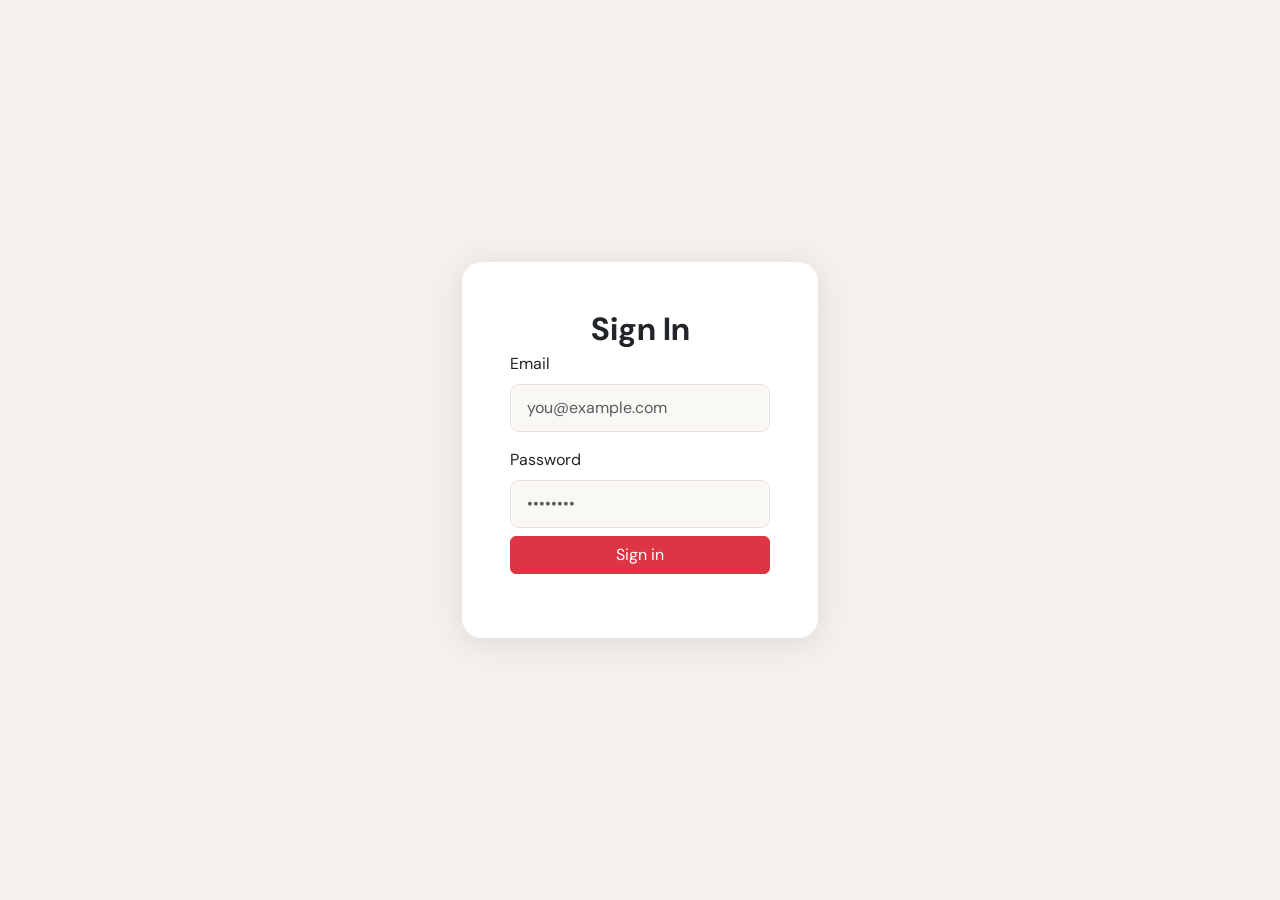
<file: pages/signin.html>
<!DOCTYPE html>
<html lang="en">

<head>
    <meta charset="UTF-8" />
    <meta name="viewport" content="width=device-width, initial-scale=1.0" />
    <title>Pinboard — Sign In</title>
    <link href="/styles/signin-style.css" rel="stylesheet">
</head>

<body>

    <div class="container">
        <div class="row justify-content-center">
            <div class="col-12 col-sm-8 col-md-6 col-lg-5 col-xl-4">

                <div class="card p-4 p-md-5">

                    <h2 class="signin-title fw-bold mb-1">Sign In</h2>

                    <div class="mb-3">
                        <label for="email" class="form-label">Email</label>
                        <input type="email" class="form-control" id="email" placeholder="you@example.com" />
                    </div>

                    <div class="mb-2">
                        <label for="password" class="form-label">Password</label>
                        <input type="password" class="form-control" id="password" placeholder="••••••••" />
                    </div>
                    <button id="btn-login" class="btn btn-login btn-danger w-100 text-white mb-3">
                        Sign in
                    </button>
                </div>
            </div>
        </div>
    </div>
    <script src="/scripts/signin.js"></script>
</body>

</html>
</file>
<file: styles/signin-style.css>
@import url("https://cdn.jsdelivr.net/npm/bootstrap@5.3.0/dist/css/bootstrap.min.css");
@import url("https://fonts.googleapis.com/css2?family=Playfair+Display:wght@700&family=DM+Sans:wght@400;500&display=swap");

body {
    background-color: #f5f0eb;
    font-family: 'DM Sans', sans-serif;
    min-height: 100vh;
    display: flex;
    align-items: center;
    justify-content: center;
}

.card {
    border: none;
    border-radius: 20px;
    box-shadow: 0 4px 32px rgba(0, 0, 0, 0.10);
}

.signin-title {
    text-align: center;
}

.form-control {
    background-color: #faf8f5;
    border: 1px solid #e8e0d8;
    border-radius: 10px;
    padding: 11px 16px;
    font-family: 'DM Sans', sans-serif;
}

.form-control:focus {
    border-color: #c0392b;
    box-shadow: 0 0 0 3px rgba(192, 57, 43, 0.08);
    background-color: #ffffff;
}

#logoutBtn{
    display: none;
}
</file>
